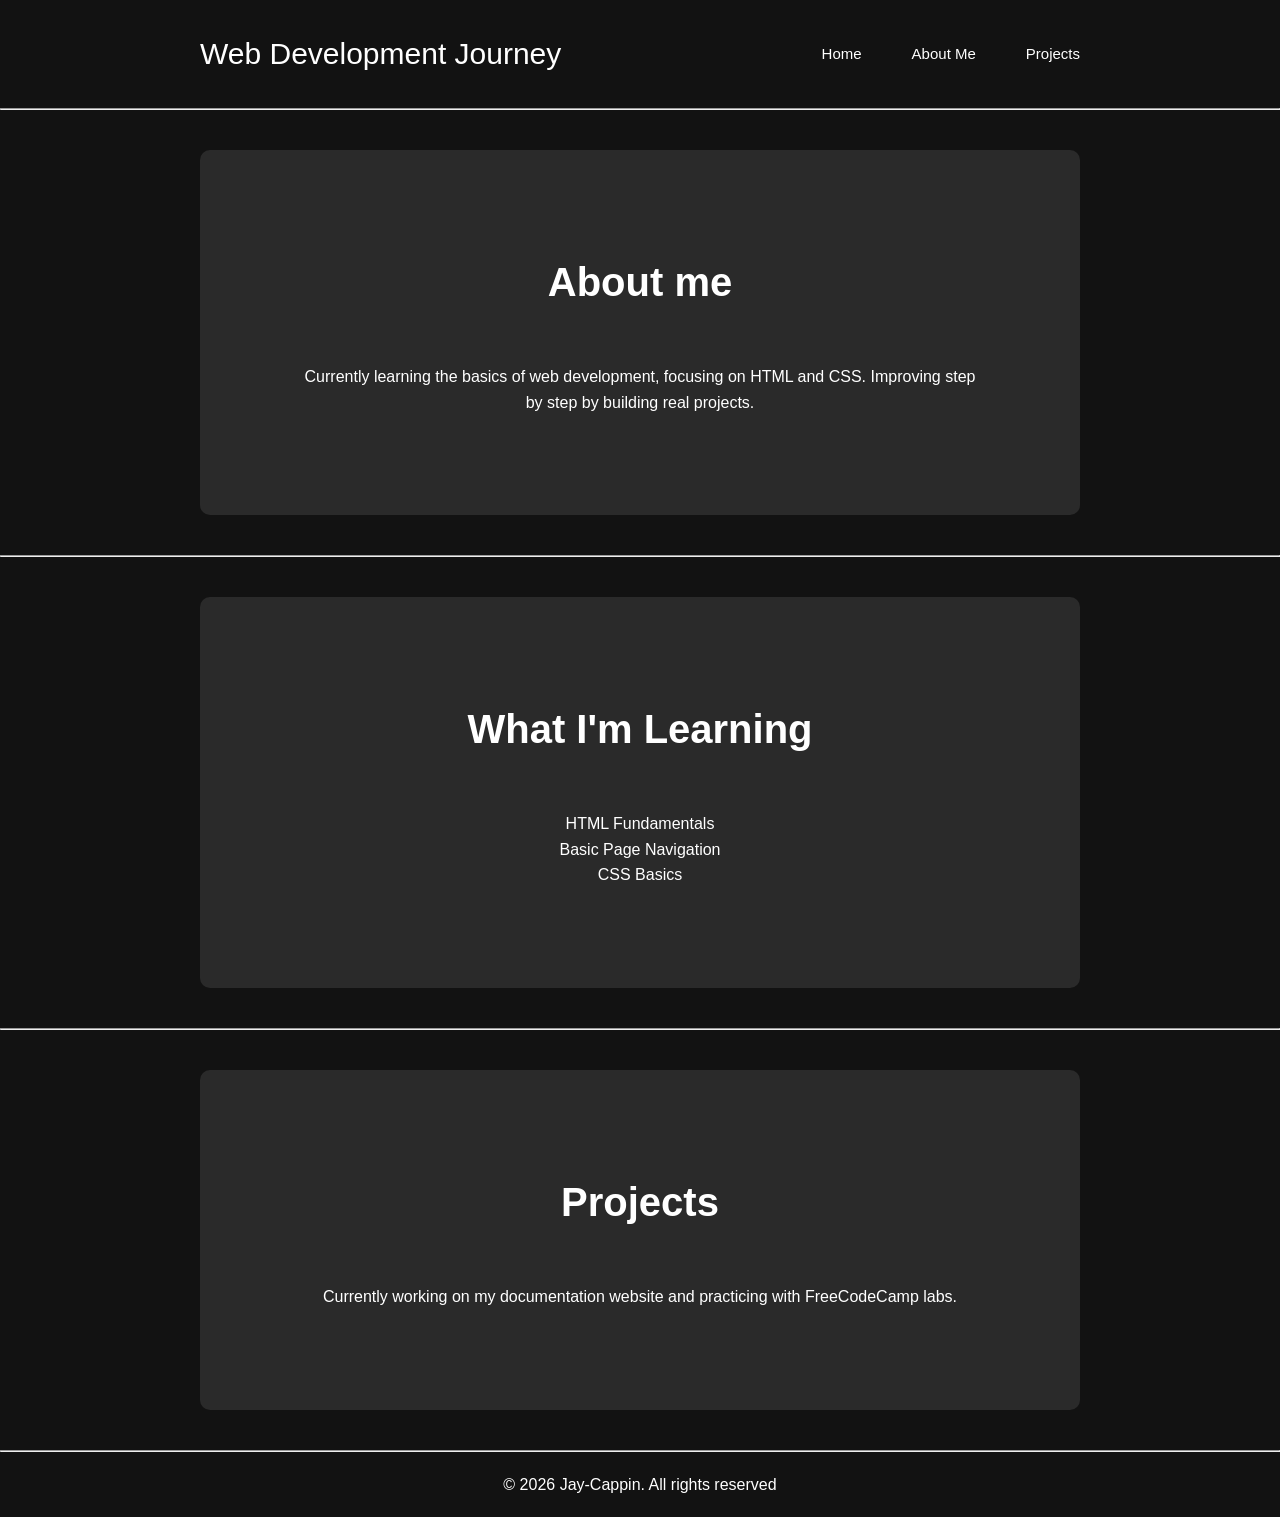
<file: personal-website/index.html>
<!doctype html>
<html lang="en">
  <head>
    <meta charset="UTF-8" />
    <meta name="viewport" content="width=device-width, initial-scale=1.0" />
    <title>Web Development Journey</title>
    <link rel="stylesheet" href="index.css" />
  </head>

  <body>
    <header class="main-header">
      <h1>Web Development Journey</h1>

      <div class="navigation">
        <nav>
          <ul>
            <li><a href="index.html" class="section">Home</a></li>
            <li><a href="about.html" class="section">About Me</a></li>
            <li><a href="projects.html" class="section">Projects</a></li>
          </ul>
        </nav>
      </div>
    </header>

    <hr />

    <main>
      <div class="about-me">
        <section>
          <h2>About me</h2>
          <p>
            Currently learning the basics of web development, focusing on HTML
            and CSS. Improving step by step by building real projects.
          </p>
        </section>
      </div>

      <hr />

      <div class="learning">
        <section>
          <h2>What I'm Learning</h2>
          <ul>
            <li>HTML Fundamentals</li>
            <li>Basic Page Navigation</li>
            <li>CSS Basics</li>
          </ul>
        </section>
      </div>

      <hr />

      <div class="preview">
        <section>
          <h2>Projects</h2>
          <p>
            Currently working on my documentation website and practicing with
            FreeCodeCamp labs.
          </p>
        </section>
      </div>

      <hr />

      <div class="address">
        <footer>
          <p>© 2026 Jay-Cappin. All rights reserved</p>
        </footer>
      </div>
    </main>
  </body>
</html>
</file>
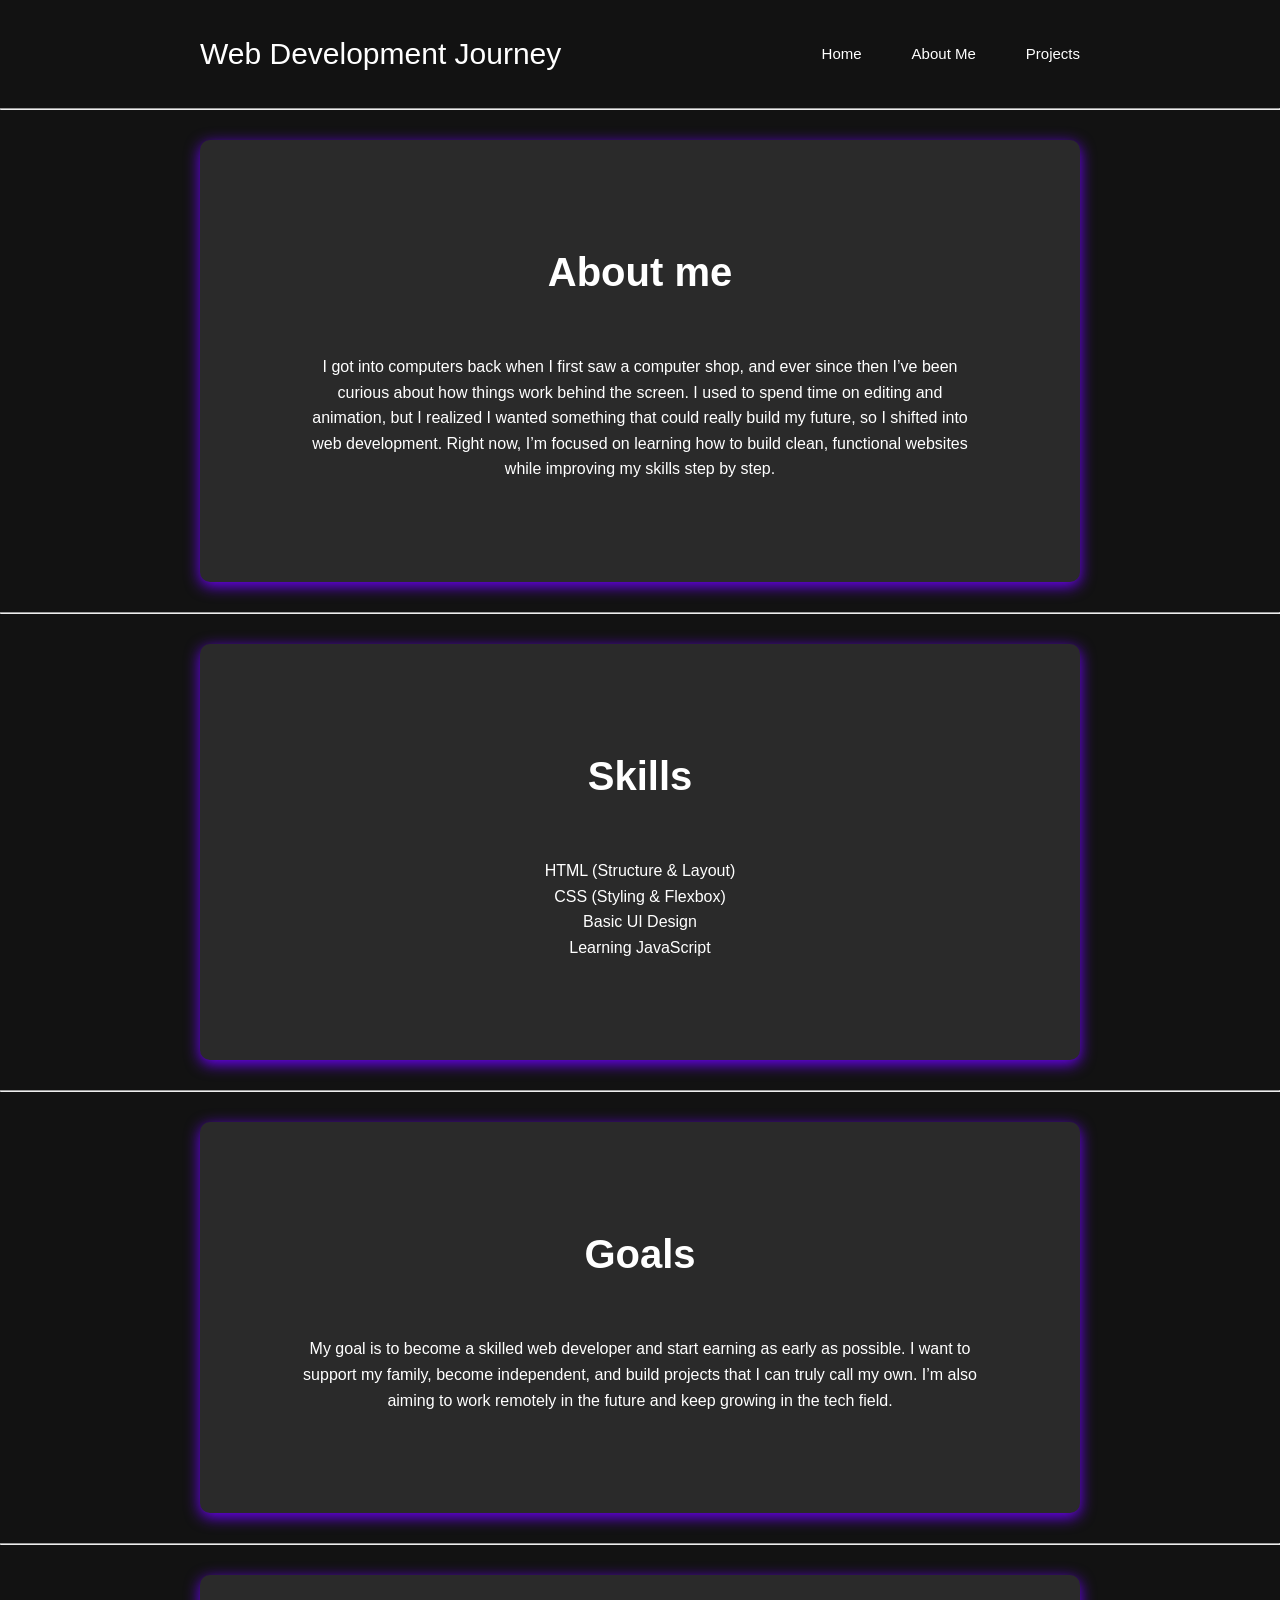
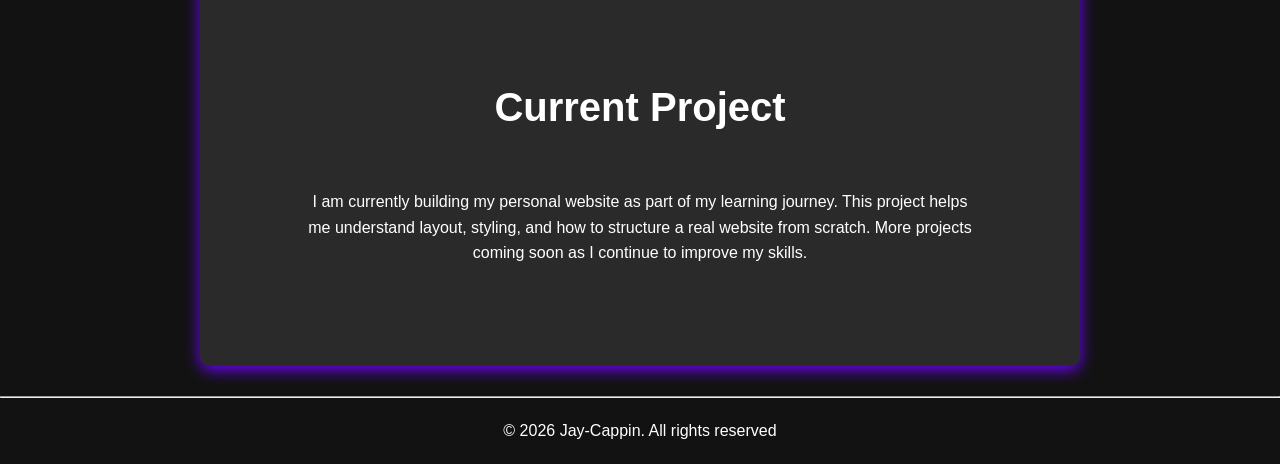
<file: personal-website/about.html>
<!doctype html>
<html lang="en">
  <head>
    <meta charset="UTF-8" />
    <meta name="viewport" content="width=device-width, initial-scale=1.0" />
    <title>Web Development Journey</title>
    <link rel="stylesheet" href="about.css" />
  </head>
  <body>
    <header class="main-header">
      <h1>Web Development Journey</h1>
      <nav>
        <ul>
          <li><a href="index.html">Home</a></li>
          <li><a href="about.html">About Me</a></li>
          <li><a href="projects.html">Projects</a></li>
        </ul>
      </nav>
    </header>

    <hr />

    <div class="about-me">
      <section>
        <h2>About me</h2>
        <p>I got into computers back when I first saw a computer shop, and ever since then I’ve been curious about how things work behind the screen.
I used to spend time on editing and animation, but I realized I wanted something that could really build my future, so I shifted into web development.
Right now, I’m focused on learning how to build clean, functional websites while improving my skills step by step.</p>
      </section>
    </div>

    <hr />

    <div class="skills">
        <section>
            <h2>Skills</h2>
            <ul>
              <li>HTML (Structure & Layout)</li>
              <li>CSS (Styling & Flexbox)</li>
              <li>Basic UI Design</li>
              <li>Learning JavaScript</li>
            </ul>
        </section>
    </div>

    <hr>

    <div class="goals">
        <section>
            <h2>Goals</h2>
            <p>My goal is to become a skilled web developer and start earning as early as possible.
I want to support my family, become independent, and build projects that I can truly call my own.
I’m also aiming to work remotely in the future and keep growing in the tech field.</p>
        </section>
    </div>

    <hr>

    <div class="projects">
        <section>
            <h2>Current Project</h2>
            <p>I am currently building my personal website as part of my learning journey.
This project helps me understand layout, styling, and how to structure a real website from scratch.
More projects coming soon as I continue to improve my skills.</p>
        </section>
    </div>

    <hr>

    <div class="address">
        <footer>
            <p>© 2026 Jay-Cappin. All rights reserved</p>
        </footer>
    </div>
  </body>
</html>
</file>
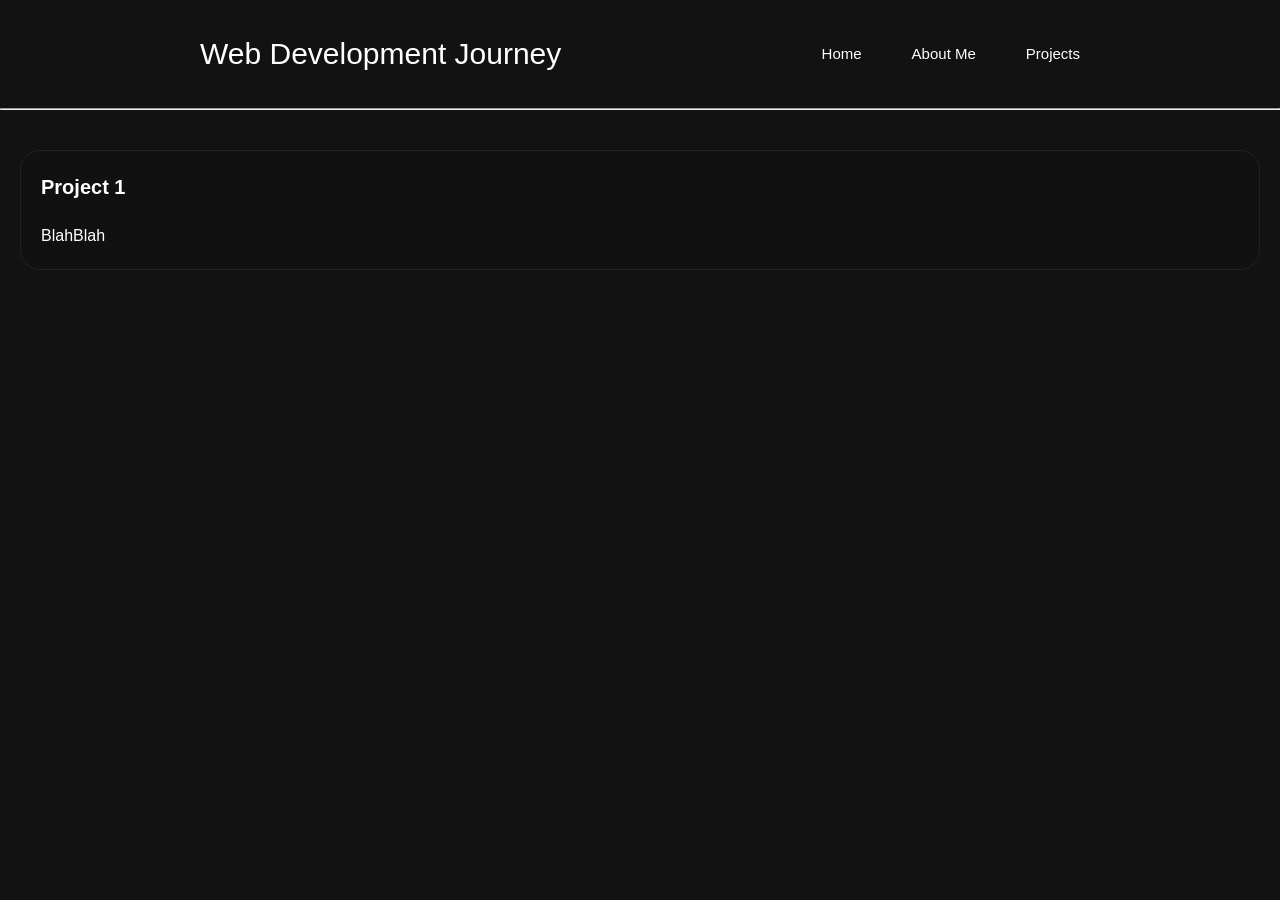
<file: personal-website/projects.html>
<!DOCTYPE html>
<html lang="en">
<head>
    <meta charset="UTF-8">
    <meta name="viewport" content="width=device-width, initial-scale=1.0">
    <title>Web Development Journey</title>
    <link rel="stylesheet" href="projects.css">
</head>
<body>

        <header class="main-header">
            <h1>Web Development Journey</h1>
            <div class="navigation">
            <nav>
                <ul>
                    <li><a href="index.html">Home</a></li>
                    <li><a href="about.html">About Me</a></li>
                    <li><a href="projects.html">Projects</a></li>
                </ul>
            </nav>
        </div>
        </header>

    <hr>

    <div class="project-container">
        
        <div class="card">
            <h2>Project 1</h2>
            <p>BlahBlah</p>
        </div>
    </div>
    
</body>
</html>
</file>
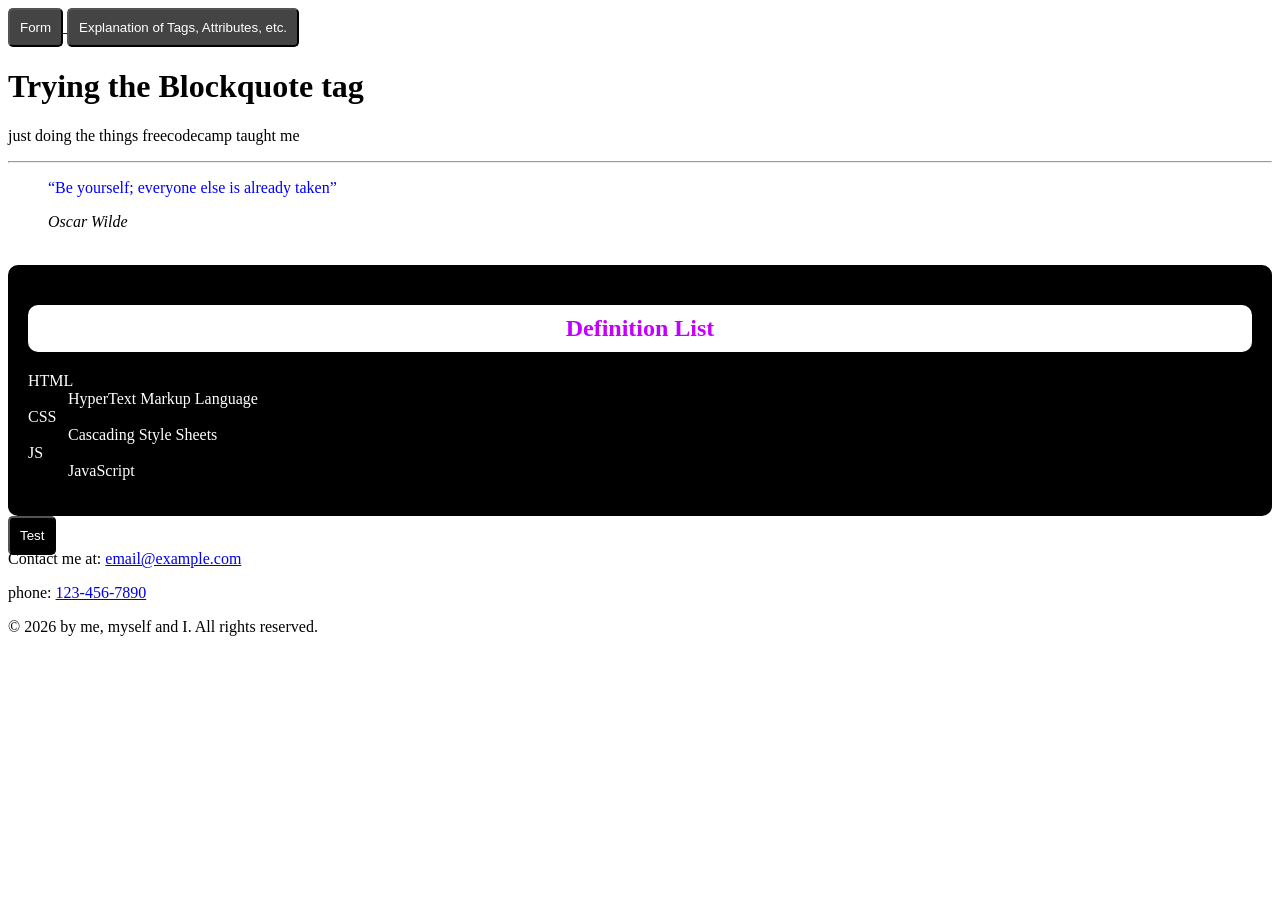
<file: Practicing-web-development/experiments/random-test1.html>
<!doctype html>
<html lang="en">
  <head>
    <meta charset="UTF-8" />
    <meta name="viewport" content="width=device-width, initial-scale=1.0" />
    <title>Trying the blockquote tag</title>
    <link rel="stylesheet" href="/Practicing-web-development/experiments/asset-for-experiments/random-test1.css" />
  </head>
  <body>
    <header>
      <nav>
        <a href="/Practicing-web-development/experiments/random-test2.html">
          <button
            style="
              background-color: #444444;
              color: rgb(255, 255, 255);
              padding: 10px;
              border-radius: 5px;
            "
          >
            Form
          </button>
        </a>
        <a
          href="/Practicing-web-development/html-guide/html guide for myself.html"
        >
          <button
            style="
              background-color: #444444;
              color: rgb(255, 255, 255);
              padding: 10px;
              border-radius: 5px;
            "
          >
            Explanation of Tags, Attributes, etc.
          </button>
        </a>
      </nav>
      <h1>Trying the Blockquote tag</h1>
      <p>just doing the things freecodecamp taught me</p>
      <hr />
    </header>
    <main>
      <section>
        <blockquote
          cite="https://www.goodreads.com/quotes/1069-be-yourself-everyone-else-is-already-taken"
        >
          <p>
            <q
              cite="https://www.goodreads.com/quotes/1069-be-yourself-everyone-else-is-already-taken"
              style="color: blue"
              >Be yourself; everyone else is already taken</q
            >
          </p>
          <p><cite>Oscar Wilde</cite></p>
        </blockquote>
      </section>
      <br />
      <section>
        <div class="container">
          <h2 id="definition-list">Definition List</h2>
        <dl>
          <dt>HTML</dt>
          <dd>HyperText Markup Language</dd>
          <dt>CSS</dt>
          <dd>Cascading Style Sheets</dd>
          <dt>JS</dt>
          <dd>JavaScript</dd>
        </dl>
      </div>
      </section>
    </main>
    <button id="box">Test</button>
    <br />
    <adress>
      <p>Contact me at: <a href="mailto:">email@example.com</a></p>
      <p>phone: <a href="tel:+1234567890">123-456-7890</a></p>
    </adress>
    <footer>&copy; 2026 by me, myself and I. All rights reserved.</footer>
  </body>
</html>
</file>
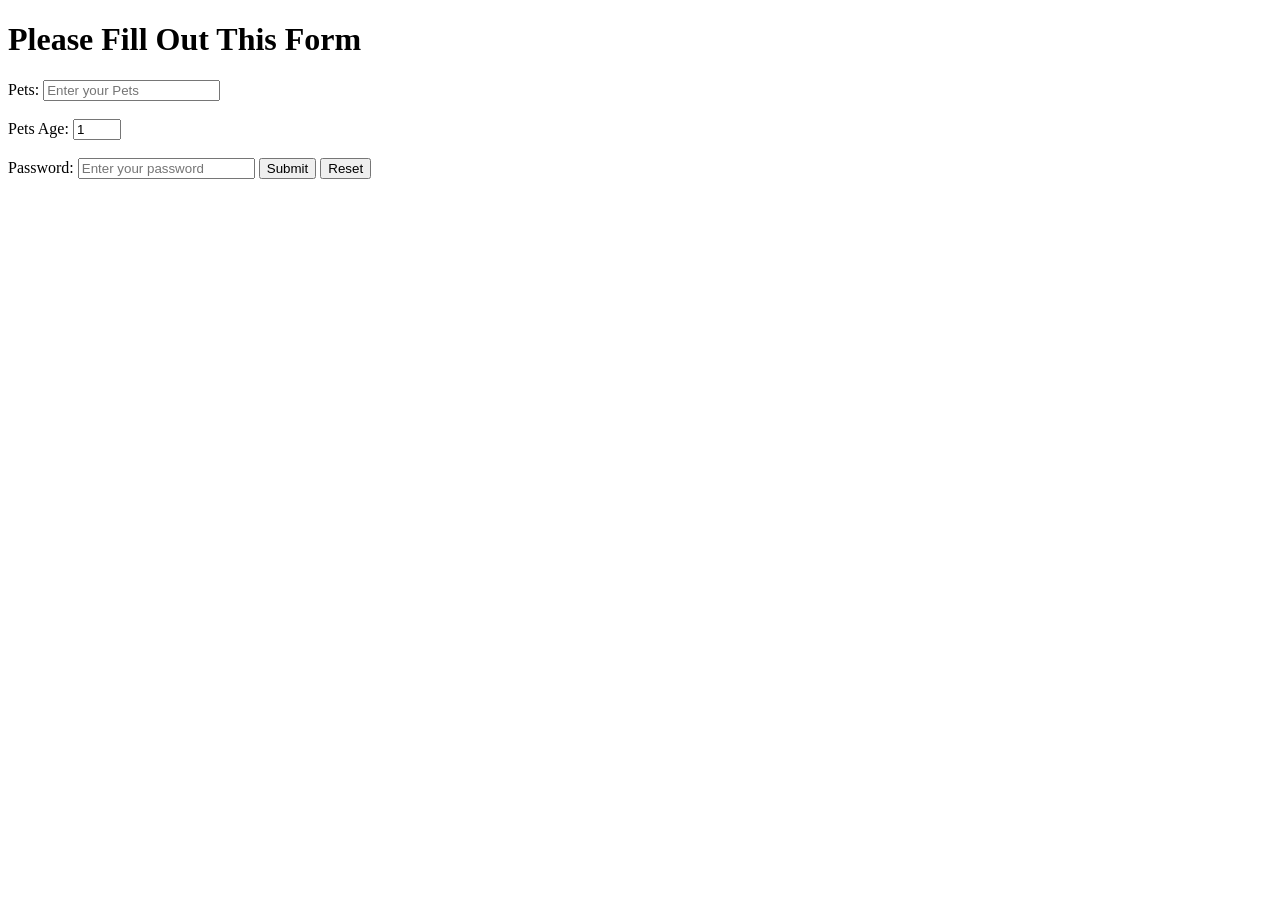
<file: Practicing-web-development/experiments/random-test2.html>
<!DOCTYPE html>
<html lang="en">

<head>
    <meta charset="UTF-8">
    <meta name="viewport" content="width=device-width, initial-scale=1.0">
    <meta http-equiv="X-UA-Compatible" content="ie=edge">
    <meta name="description" content="This is a practice form for learning web development.">
    <title>Document</title>
</head>

<body>
    <header>
        <h1>Please Fill Out This Form</h1>
    </header>
    <form action="/Practicing-web-development/experiments/" method="get">
        <label for="Pet">Pets:</label>
        <input type="text" name="Pet" id="Pet" placeholder="Enter your Pets" required>
        <br><br>
        <label for="Age">Pets Age:</label>
        <input type="number" name="Age" id="Age" min="0" max="30" value="1" placeholder="Enter the pet's age" required>
        <br><br>
        <label for="Pass">Password:</label>
        <input type="password" name="Pass" id="Pass" maxlength="20" minlength="4" placeholder="Enter your password"
            required>
        <input type="submit" value="Submit">
        <input type="reset" value="Reset">
    </form>

</body>

</html>
</file>
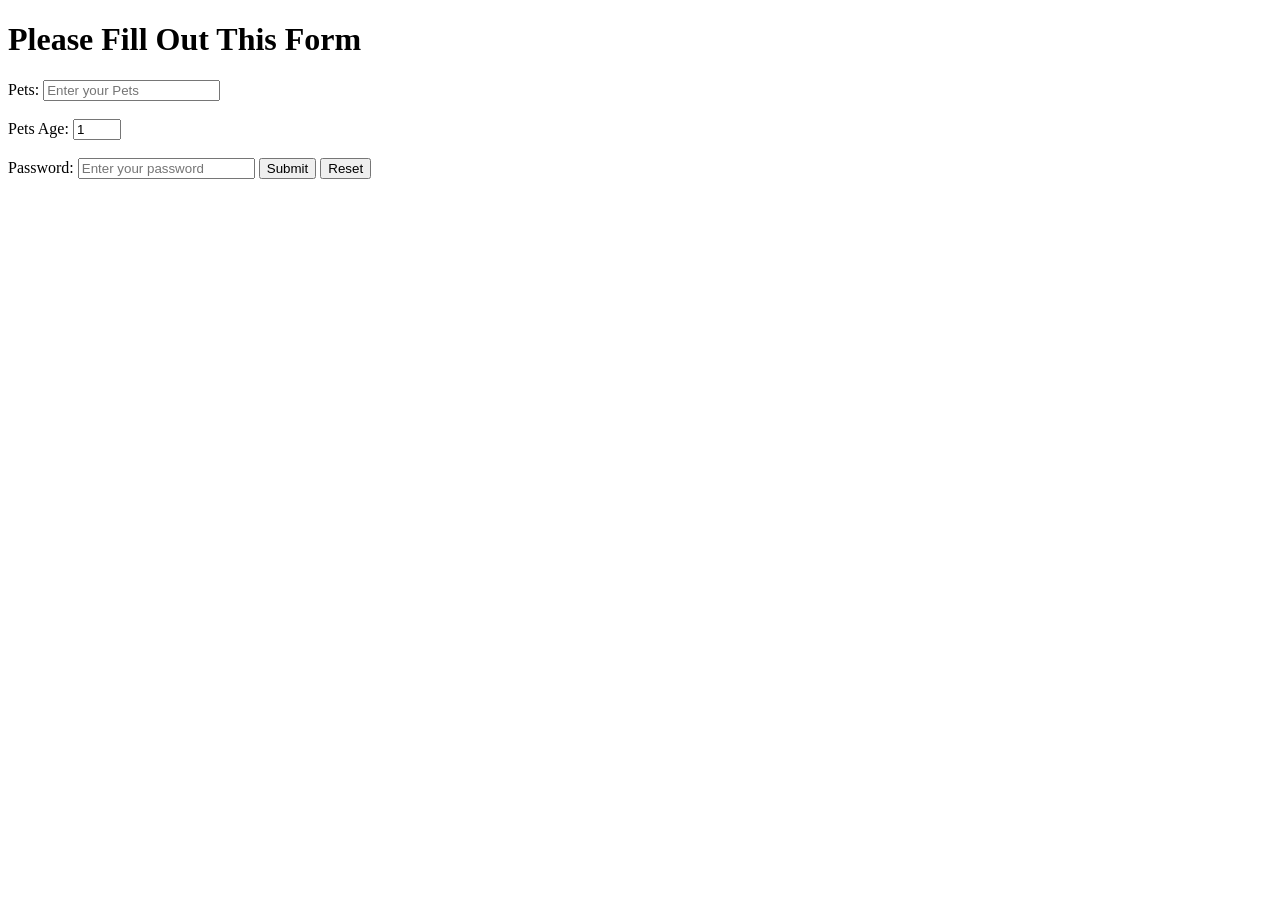
<file: Practicing-web-development/experiments/ranodm-test2.html>
<!DOCTYPE html>
<html lang="en">

<head>
    <meta charset="UTF-8">
    <meta name="viewport" content="width=device-width, initial-scale=1.0">
    <title>Document</title>
</head>

<body>
    <header>
        <h1>Please Fill Out This Form</h1>
    </header>
    <form action="/learning-web-development/Practice.html" method="get">
        <label for="Pet">Pets:</label>
        <input type="text" name="Pet" id="Pet" placeholder="Enter your Pets" required>
        <br><br>
        <label for="Age">Pets Age:</label>
        <input type="number" name="Age" id="Age" min="0" max="30" value="1" placeholder="Enter the pet's age" required>
        <br><br>
        <label for="Pass">Password:</label>
        <input type="password" name="Pass" id="Pass" maxlength="20" minlength="4" placeholder="Enter your password"
            required>
        <input type="submit" value="Submit">
        <input type="reset" value="Reset">
    </form>

</body>

</html>
</file>
<file: personal-website/index.css>
* {
    box-sizing: border-box;
    margin: 0;
    padding: 0;
}

body {
    font-family: 'Segoe UI', Arial, sans-serif;
    background-color: #121212;
    color: white;
    line-height: 1.6;
}

.main-header {
    display: flex;
    justify-content: space-between;
    align-items: center;
    padding: 30px 200px; 
}

.navigation ul {
    display: flex;
    gap: 50px;
    justify-content: flex-end;
    font-size: 15px;
}

h1 {    
    font-size: 30px;
    font-weight: 500;
}

a {
    text-decoration: none;
    color: white;
    transition: 0.3s ease-in-out;
}

a:hover {
    color: #6f00ff;
    text-shadow: 0 0 8px #6f00ff;
}

ul {
    list-style: none;
}

section {
    border-radius: 10px;
    margin: 40px 200px;
}

.about-me section {    
    background-color: #2A2A2A;
    padding: 100px;
    text-align: center;
}

.about-me h2 {
    margin-bottom: 50px;
    font-size:40px;
}

.learning section {
    padding: 100px;
    background-color: #2A2A2A;
    text-align: center;
}

.learning h2 {
    margin-bottom: 50px;
    font-size: 40px;
}

.preview section {
    background-color: #2A2A2A;
    padding: 100px;
    text-align: center;
}

.preview h2 {
    margin-bottom: 50px;
    font-size: 40px;
}

.address footer {
    text-align: center;
    padding: 20px;
}
</file>
<file: personal-website/about.css>
* {
    box-sizing: border-box;
    margin: 0px;
    padding: 0px;
}

body {
    font-family: 'Segoe UI', Arial, sans-serif;
    background-color: #121212;
    color: white;
    line-height: 1.6;
}

.main-header {
    align-items: center;
    justify-content: space-between;
    display: flex;
    padding: 30px 200px;
}

nav ul {
    display: flex;
    justify-content: flex-end;
    gap: 50px;
    font-size: 15px;
}

a {
    text-decoration: none;
    color: white;
    transition: 0.3s ease-in-out;
}

a:hover {
    color: #6f00ff;
    text-shadow: 0 0 8px;
    transform: translateY(5px);
}

ul {
    list-style: none;
}

h1 {
    font-size: 30px;
    font-weight: 500;
}

h2 {
    margin-bottom: 50px;
    font-size: 40px;
}

section {
    background-color: #2A2A2A;
    margin: 30px 200px;
    border-radius: 10px;
    padding: 100px;
    text-align: center;
    box-shadow: 0 4px 15px#6f00ff;
}   

.address {
    text-align: center;
    padding: 20px;
}
</file>
<file: personal-website/projects.css>
* {
    box-sizing: border-box;
    margin: 0px;
    padding: 0px;
}

body {
    background-color: #121212;
    color: white;
    font-family: 'Segoe UI', Arial, sans-serif;
    line-height: 1.6;
}

.main-header {
    display: flex;
    justify-content: space-between;
    align-items: center;
    padding: 30px 200px;
}

nav ul {
    display: flex;
    justify-content: flex-end;
    gap: 50px;
    font-size: 15px;
}

a {
    text-decoration: none;
    transition: 0.3s ease-in-out;
    color: white;
}

a:hover {
    color: #6f00ff;
    text-shadow: 0 0 8px #6f00ff;
    
}

ul {
    list-style: none;
}

h1 {
    font-size: 30px;
    font-weight: 500;
}

h2 {
    font-size: 20px;
    margin-bottom: 20px;
}

.project-container {
    display: grid;
    padding: 20px;
    gap: 20px;
    margin-top: 20px;
}

.card {
    transition: 0.3s ease;
    border: 1px solid #222;
    background-color: #111;
    border-radius: 20px;
    padding: 20px;
    color: white;
}

.card:hover {
    transform: translateY(-10px);
    box-shadow: 0 0 8px #6f00ff;
}
</file>
<file: Practicing-web-development/experiments/asset-for-experiments/random-test1.css>
#box {
  background-color: #000000;
  color: rgb(255, 255, 255);
  padding: 10px;
  border-radius: 5px;
  position: absolute;
  
}
#box:hover {
    background-color: #c300ff;
 transform: rotate(10deg) translateX(50px);
 transition: 0.5s;
}

.container {
  background-color: #000000;
  color: rgb(255, 255, 255);
  padding: 20px;
  border-radius: 10px;
}

#definition-list {
  color: #c300ff;
  padding: 10px;
  background-color: white;
  border-radius: 10px;
  text-align: center;
}
</file>
